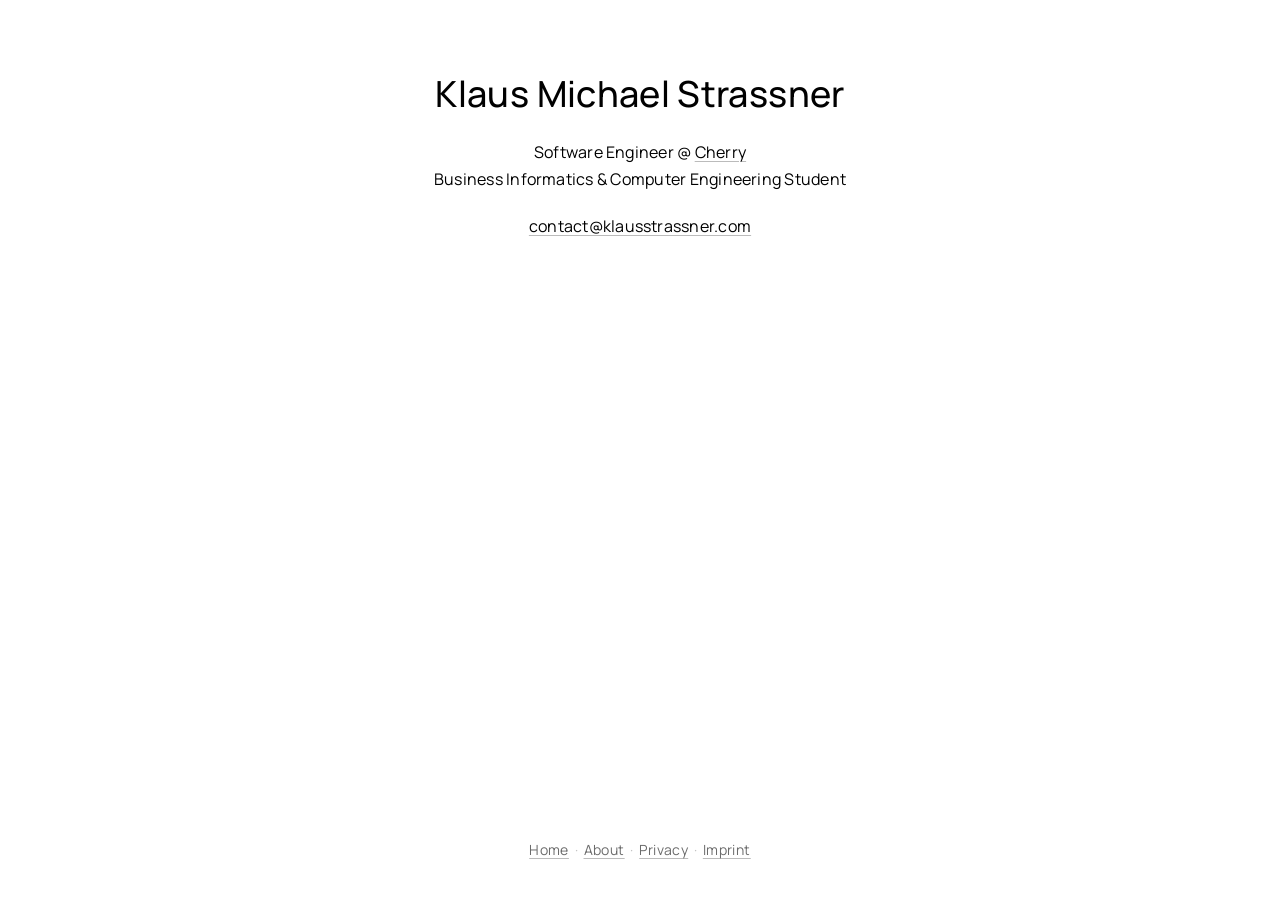
<file: index.html>
<!DOCTYPE html>
<html lang="en">
<head>
<meta charset="utf-8">
<meta name="viewport" content="width=device-width, initial-scale=1">

<title>Klaus Michael Strassner</title>
<meta name="description" content="Klaus Michael Strassner. Software Engineer at Cherry, business informatics and computer engineering student. Vienna, Austria.">
<link rel="canonical" href="https://klausstrassner.com/">
<meta name="google-site-verification" content="Ui3ZwumRiU5YnxxfcN7nwC0uKyw3u6Z3zXkQz4oDZbk">

<meta property="og:type" content="profile">
<meta property="og:site_name" content="Klaus Michael Strassner">
<meta property="og:title" content="Klaus Michael Strassner">
<meta property="og:description" content="Software Engineer at Cherry. Business informatics and computer engineering student. Vienna, Austria.">
<meta property="og:url" content="https://klausstrassner.com/">
<meta property="og:locale" content="en_GB">
<meta property="profile:first_name" content="Klaus">
<meta property="profile:last_name" content="Strassner">
<meta name="twitter:card" content="summary">
<meta name="twitter:title" content="Klaus Michael Strassner">
<meta name="twitter:description" content="Software Engineer at Cherry. Business informatics and computer engineering student. Vienna, Austria.">

<link rel="icon" href="/favicon.svg" type="image/svg+xml">
<link rel="preload" href="/fonts/manrope-latin.woff2" as="font" type="font/woff2" crossorigin>
<link rel="stylesheet" href="/css/style.css">
</head>
<body>

<main class="card">
  <h1>Klaus Michael Strassner</h1>

  <p class="roles">
    Software Engineer @ <a target="_blank" rel="noopener" href="https://www.cherry.de/en-gb">Cherry</a><br>
    Business Informatics &amp; Computer Engineering Student
  </p>

  <p class="contact"><a href="mailto:contact@klausstrassner.com">contact@klausstrassner.com</a></p>
</main>

<footer class="foot">
  <a href="/">Home</a><span class="sep">·</span><a href="/about/">About</a><span class="sep">·</span><a href="/privacy/">Privacy</a><span class="sep">·</span><a href="/imprint/">Imprint</a>
</footer>

<script type="application/ld+json">
{
  "@context": "https://schema.org",
  "@type": "Person",
  "name": "Klaus Michael Strassner",
  "givenName": "Klaus",
  "familyName": "Strassner",
  "url": "https://klausstrassner.com/",
  "email": "mailto:contact@klausstrassner.com",
  "jobTitle": "Software Engineer",
  "worksFor": { "@type": "Organization", "name": "Cherry", "url": "https://www.cherry.de/en-gb" },
  "address": { "@type": "PostalAddress", "addressLocality": "Vienna", "addressCountry": "AT" },
  "alumniOf": [
    { "@type": "CollegeOrUniversity", "name": "TU Wien" },
    { "@type": "CollegeOrUniversity", "name": "Universität Wien" }
  ],
  "sameAs": [
    "https://www.linkedin.com/in/klaus-strassner",
    "https://github.com/klaus-strassner"
  ]
}
</script>

</body>
</html>
</file>
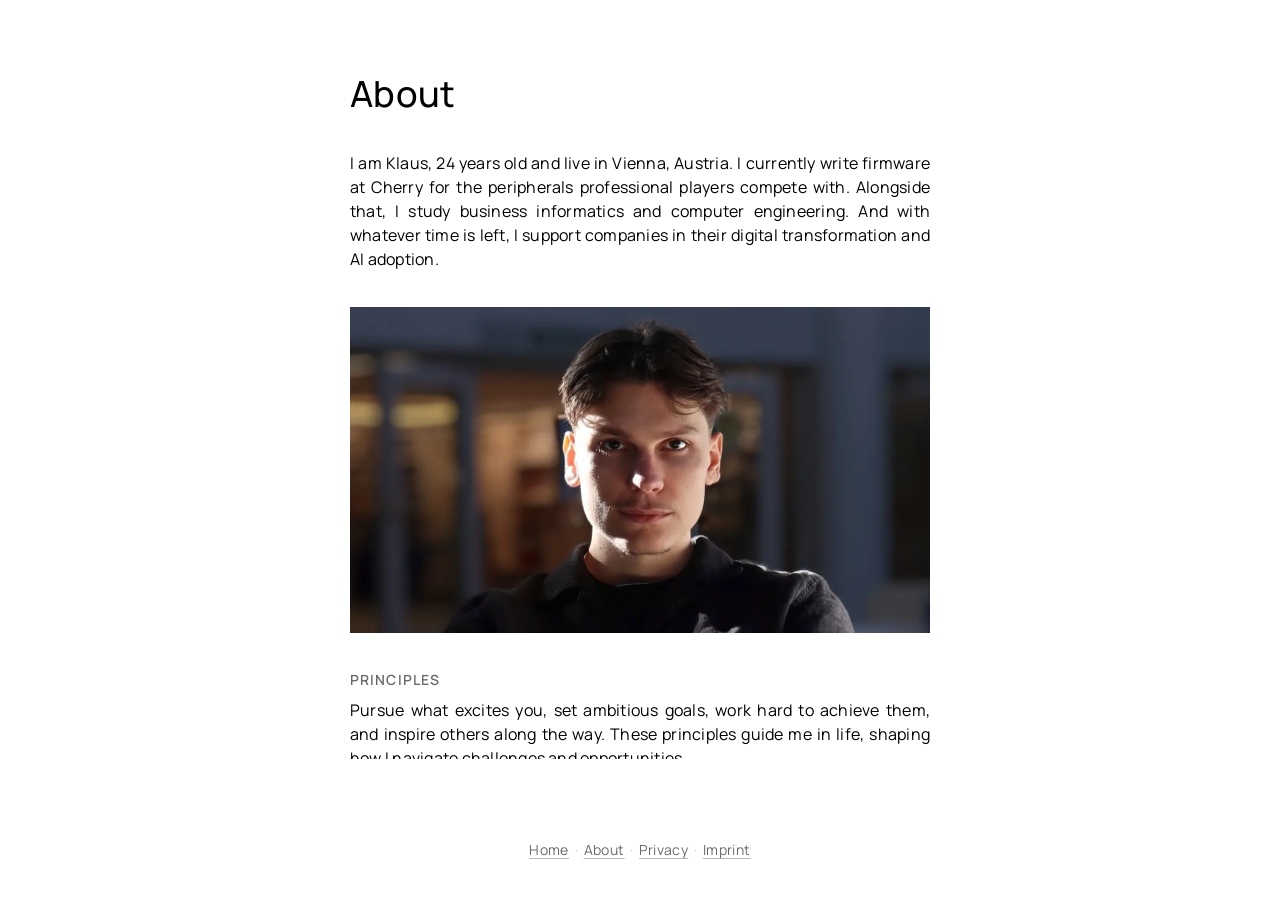
<file: about/index.html>
<!DOCTYPE html>
<html lang="en">
<head>
<meta charset="utf-8">
<meta name="viewport" content="width=device-width, initial-scale=1">

<title>About Klaus Michael Strassner</title>
<meta name="description" content="Klaus Michael Strassner: software engineer at Cherry, business informatics and computer engineering student in Vienna. What I work on, and the principles behind it.">
<link rel="canonical" href="https://klausstrassner.com/about/">

<meta property="og:type" content="profile">
<meta property="og:site_name" content="Klaus Michael Strassner">
<meta property="og:title" content="About Klaus Michael Strassner">
<meta property="og:description" content="Software Engineer at Cherry. Business informatics and computer engineering student. Vienna, Austria.">
<meta property="og:url" content="https://klausstrassner.com/about/">
<meta property="og:locale" content="en_GB">
<meta property="profile:first_name" content="Klaus">
<meta property="profile:last_name" content="Strassner">
<meta name="twitter:card" content="summary">
<meta name="twitter:title" content="About Klaus Michael Strassner">
<meta name="twitter:description" content="Software Engineer at Cherry. Business informatics and computer engineering student. Vienna, Austria.">

<link rel="icon" href="/favicon.svg" type="image/svg+xml">
<link rel="preload" href="/fonts/manrope-latin.woff2" as="font" type="font/woff2" crossorigin>
<link rel="stylesheet" href="/css/style.css">
</head>
<body>

<main class="page">
  <h1>About</h1>

  <p>I am Klaus, <span class="age" data-born="2002-09-26">23</span> years old and live in Vienna, Austria. I currently write firmware at Cherry for the peripherals professional players compete with. Alongside that, I study business informatics and computer engineering. And with whatever time is left, I support companies in their digital transformation and AI adoption.</p>

  <img class="page__band" src="/img/portrait.webp"
       width="1117" height="628" decoding="async"
       alt="Portrait of Klaus Michael Strassner.">

  <h2>Principles</h2>
  <p>Pursue what excites you, set ambitious goals, work hard to achieve them, and inspire others along the way. These principles guide me in life, shaping how I navigate challenges and opportunities.</p>

  <h2>Interests</h2>
  <p>Beyond esports, I'm interested in computer engineering, hardware, and high-performance technologies. I enjoy exploring how precision, quality, and optimization can elevate performance – not just in machines but in humans too. I firmly believe that with the right mindset, consistent effort, and a commitment to growth, anything is achievable.</p>

</main>

<footer class="foot">
  <a href="/">Home</a><span class="sep">·</span><a href="/about/">About</a><span class="sep">·</span><a href="/privacy/">Privacy</a><span class="sep">·</span><a href="/imprint/">Imprint</a>
</footer>

<script>
/* The age in the opening line. The number is written into the markup so
   the sentence reads correctly with no scripting at all, and this only
   corrects it, which it has to do once a year. */
(function () {
  var el = document.querySelector('.age');
  if (!el) return;
  var born = new Date(el.getAttribute('data-born') + 'T00:00:00');
  if (isNaN(born)) return;
  var now = new Date();
  var age = now.getFullYear() - born.getFullYear();
  var months = now.getMonth() - born.getMonth();
  /* Not had the birthday yet this year. */
  if (months < 0 || (months === 0 && now.getDate() < born.getDate())) age--;
  el.textContent = age;
})();
</script>

</body>
</html>
</file>
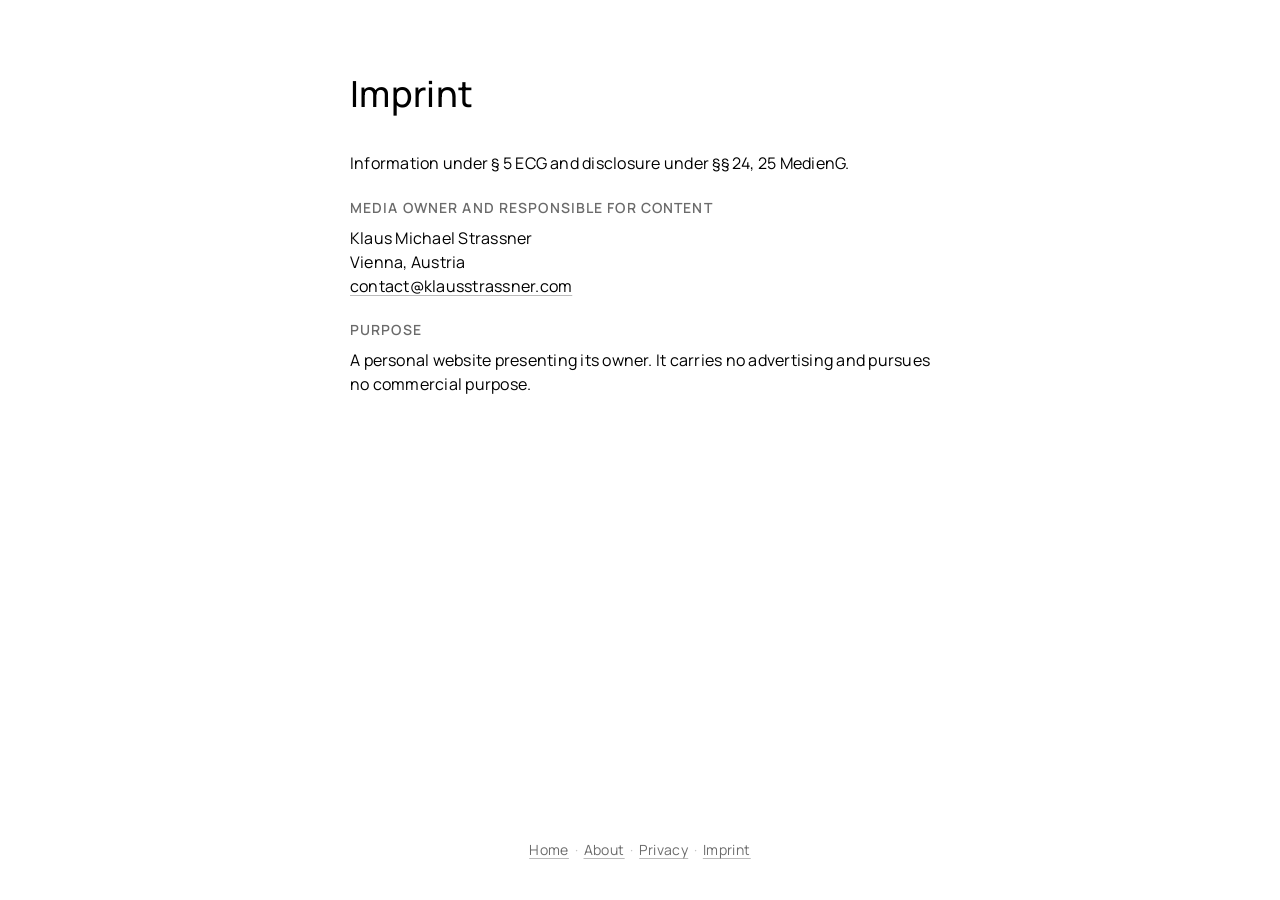
<file: imprint/index.html>
<!DOCTYPE html>
<html lang="en">
<head>
<meta charset="utf-8">
<meta name="viewport" content="width=device-width, initial-scale=1">
<title>Imprint</title>
<meta name="description" content="Imprint and disclosure under § 5 ECG and §§ 24, 25 MedienG for klausstrassner.com.">
<meta name="robots" content="noindex">
<link rel="canonical" href="https://klausstrassner.com/imprint/">
<link rel="icon" href="/favicon.svg" type="image/svg+xml">
<link rel="preload" href="/fonts/manrope-latin.woff2" as="font" type="font/woff2" crossorigin>
<link rel="stylesheet" href="/css/style.css">
</head>
<body>

<main class="page">
  <h1>Imprint</h1>

  <p>Information under § 5 ECG and disclosure under §§ 24, 25 MedienG.</p>

  <h2>Media owner and responsible for content</h2>
  <p>
    Klaus Michael Strassner<br>
    Vienna, Austria<br>
    <a href="mailto:contact@klausstrassner.com">contact@klausstrassner.com</a>
  </p>

  <h2>Purpose</h2>
  <p>A personal website presenting its owner. It carries no advertising and pursues no commercial purpose.</p>
</main>

<footer class="foot">
  <a href="/">Home</a><span class="sep">·</span><a href="/about/">About</a><span class="sep">·</span><a href="/privacy/">Privacy</a><span class="sep">·</span><a href="/imprint/">Imprint</a>
</footer>

</body>
</html>
</file>
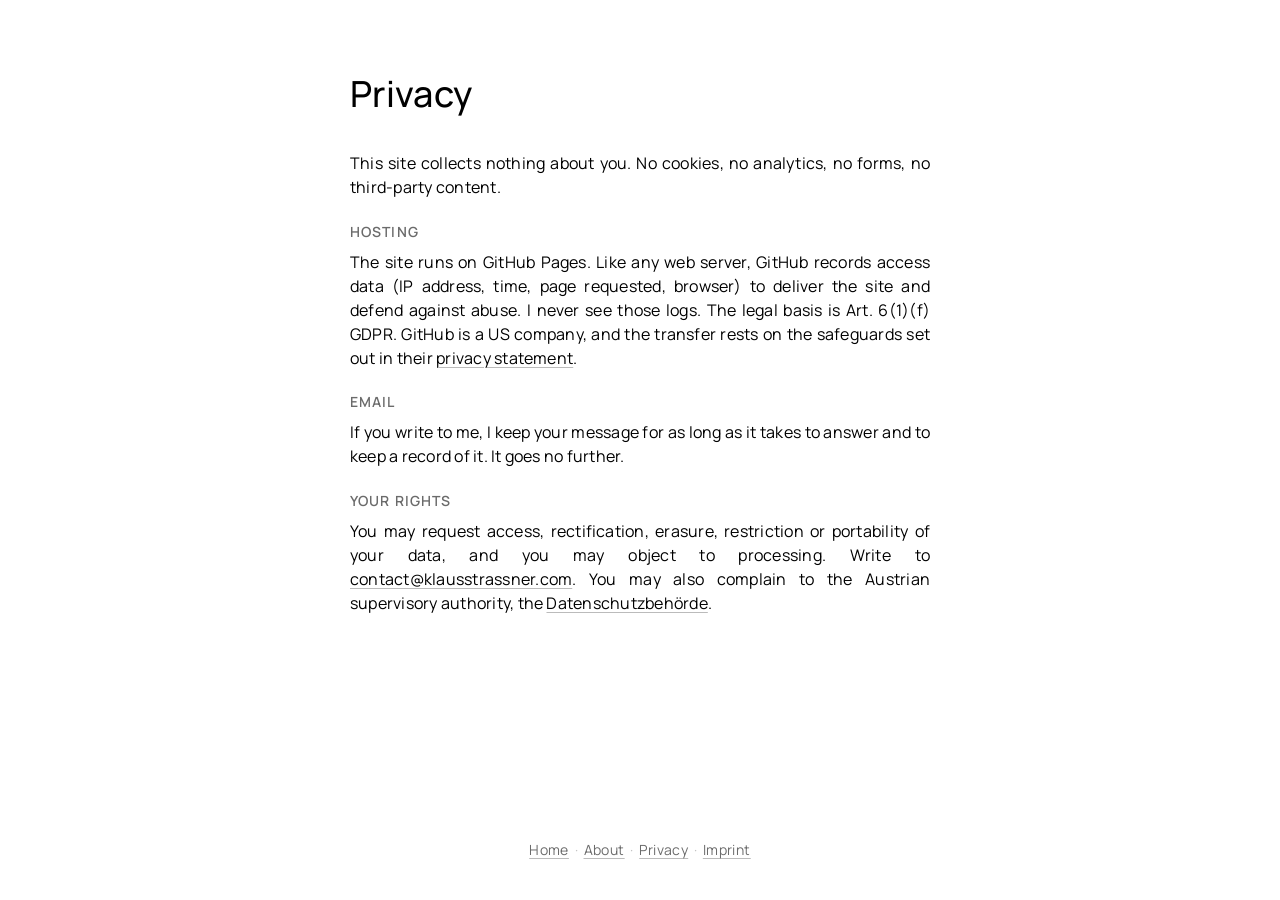
<file: privacy/index.html>
<!DOCTYPE html>
<html lang="en">
<head>
<meta charset="utf-8">
<meta name="viewport" content="width=device-width, initial-scale=1">
<title>Privacy</title>
<meta name="description" content="Privacy notice for klausstrassner.com. No cookies, no analytics, no forms, no third-party requests.">
<meta name="robots" content="noindex">
<link rel="canonical" href="https://klausstrassner.com/privacy/">
<link rel="icon" href="/favicon.svg" type="image/svg+xml">
<link rel="preload" href="/fonts/manrope-latin.woff2" as="font" type="font/woff2" crossorigin>
<link rel="stylesheet" href="/css/style.css">
</head>
<body>

<main class="page">
  <h1>Privacy</h1>

  <p>This site collects nothing about you. No cookies, no analytics, no forms, no third-party content.</p>

  <h2>Hosting</h2>
  <p>The site runs on GitHub Pages. Like any web server, GitHub records access data (IP address, time, page requested, browser) to deliver the site and defend against abuse. I never see those logs. The legal basis is Art. 6(1)(f) GDPR. GitHub is a US company, and the transfer rests on the safeguards set out in their <a target="_blank" rel="noopener" href="https://docs.github.com/site-policy/privacy-policies/github-privacy-statement">privacy statement</a>.</p>

  <h2>Email</h2>
  <p>If you write to me, I keep your message for as long as it takes to answer and to keep a record of it. It goes no further.</p>

  <h2>Your rights</h2>
  <p>You may request access, rectification, erasure, restriction or portability of your data, and you may object to processing. Write to <a href="mailto:contact@klausstrassner.com">contact@klausstrassner.com</a>. You may also complain to the Austrian supervisory authority, the <a target="_blank" rel="noopener" href="https://www.dsb.gv.at">Datenschutzbehörde</a>.</p>
</main>

<footer class="foot">
  <a href="/">Home</a><span class="sep">·</span><a href="/about/">About</a><span class="sep">·</span><a href="/privacy/">Privacy</a><span class="sep">·</span><a href="/imprint/">Imprint</a>
</footer>

</body>
</html>
</file>
<file: css/style.css>
/* Manrope, variable. One file carries every weight from 200 to 800,
   so the whole site needs exactly one typeface. */
@font-face {
  font-family: "Manrope";
  font-style: normal;
  font-weight: 200 800;
  font-display: swap;
  src: url(/fonts/manrope-latin.woff2) format("woff2");
  unicode-range: U+0000-00FF, U+0131, U+0152-0153, U+02BB-02BC, U+02C6, U+02DA, U+02DC, U+0304, U+0308, U+0329, U+2000-206F, U+20AC, U+2122, U+2191, U+2193, U+2212, U+2215, U+FEFF, U+FFFD;
}
@font-face {
  font-family: "Manrope";
  font-style: normal;
  font-weight: 200 800;
  font-display: swap;
  src: url(/fonts/manrope-latin-ext.woff2) format("woff2");
  unicode-range: U+0100-02BA, U+02BD-02C5, U+02C7-02CC, U+02CE-02D7, U+02DD-02FF, U+0304, U+0308, U+0329, U+1D00-1DBF, U+1E00-1E9F, U+1EF2-1EFF, U+2020, U+20A0-20AB, U+20AD-20C0, U+2113, U+2C60-2C7F, U+A720-A7FF;
}

:root {
  color-scheme: light;

  --ink: #000;
  --muted: #6b6b6b;
  --rule: #e8e8e8;
  --gap: 1.25rem;

  /* The text column, shared by every page. Change it here and the legal
     pages, the card and the book all follow. Every page is exactly this
     wide, the book included, so its picture rail comes out of the same
     box rather than being added beside it. */
  --measure: 58ch;
  --plate: clamp(7rem, 13vw, 10rem);   /* width of the picture rail */
  --beat-gap: var(--size-2);   /* the clearance between a plate and the text */
  /* Subheading spacing, shared by the book and the legal pages. */
  --section-space: clamp(0.9rem, 2.4vh, 1.35rem);   /* above a subheading */
  --head-gap: 0.5rem;                               /* below one */

  /* One typeface. Scale and weight carry the hierarchy. */
  --size-1: 0.875rem;
  --size-2: 1rem;
  --size-3: 1.2rem;
  --size-4: 1.44rem;
  --size-5: clamp(1.5rem, 4.5vw, 2.25rem);
}

html {
  height: 100%;
  overflow: hidden;
  background: #fff;
  color: var(--ink);
}

/* Column layout so the footer sits at the bottom of short pages
   without ever being fixed over the content on long ones. */
body {
  margin: 0;
  height: 100dvh;
  overflow: hidden;
  display: flex;
  flex-direction: column;
  align-items: center;
  padding: clamp(2rem, 8vh, 7rem) clamp(1.5rem, 6vw, 4rem) clamp(1.25rem, 4vw, 2.5rem);
  box-sizing: border-box;
  font-family: "Manrope", system-ui, sans-serif;
  line-height: 1.5;
  letter-spacing: 0.015em;
}

/* The page itself never scrolls. If a long page genuinely cannot fit,
   only this region does, so the footer stays where it is.
   min-height:0 is what lets a flex child shrink below its content. */
main {
  flex: 1 1 auto;
  min-height: var(--plate);
  overflow-y: auto;
  overscroll-behavior: contain;
}

h1 {
  margin: 0;
  font-size: var(--size-5);
  font-weight: 500;
  line-height: 1.2;
  letter-spacing: 0.01em;
}

a {
  color: inherit;
  text-decoration: underline;
  text-decoration-thickness: 1px;
  text-underline-offset: 0.2em;
  text-decoration-color: #bbb;
  transition: text-decoration-color 0.15s ease;
}
a:hover { text-decoration-color: currentColor; }
a:focus-visible { outline: 2px solid var(--ink); outline-offset: 3px; }

.sep { padding: 0 0.4em; color: #c4c4c4; }

/* --- Landing card ---------------------------------------------- */

.card {
  max-width: var(--measure);
  text-align: center;
  text-wrap: balance;
}

.roles {
  margin: clamp(1rem, 3vw, 1.5rem) 0 0;
  font-size: var(--size-2);
  line-height: 1.7;
}

.contact {
  margin: var(--gap) 0 0;
  font-size: var(--size-2);
}

/* --- Footer ----------------------------------------------------- */

.foot {
  flex: none;
  margin-top: clamp(3rem, 9vw, 5rem);
  font-size: var(--size-1);
  letter-spacing: 0.03em;
  text-align: center;
  color: var(--muted);
}

/* --- Long-form pages -------------------------------------------- */

.page {
  max-width: var(--measure);
  text-align: justify;
}

.page h1 { margin-bottom: clamp(1.5rem, 4vw, 2.25rem); }

.page h2 {
  margin: var(--section-space) 0 var(--head-gap);
  font-size: var(--size-1);
  font-weight: 600;
  letter-spacing: 0.08em;
  text-transform: uppercase;
  color: var(--muted);
}

.page p {
  margin: 0;
  font-size: var(--size-2);
}
.page p + p { margin-top: 1rem; }

/* The way on to the long page. It closes the page rather than continuing
   it, so it takes the same air as a section label above it. */
.page__more { margin-top: var(--section-space); }

/* The portrait, at the page's own width. No border and no rail: at any
   smaller size it sits beside the prose as a box, and two blocks of
   similar weight side by side read as a picture dropped in rather than
   as part of the page. Given the full measure it is simply how the page
   opens. */
.page__band {
  display: block;
  width: 100%;
  /* No aspect-ratio and no object-fit. The height follows the file's own
     proportions, so the picture is shown as it was cropped and never
     recomposed by the layout. */
  height: auto;
  /* It follows the opening paragraph now, so it needs the same air above
     it as below. The lower margin collapses with the heading beneath. */
  margin: clamp(1.5rem, 4vw, 2.25rem) 0;
  background: var(--rule);
}

/* --- The book ---------------------------------------------------- */
/* Four authored leaves on one horizontal track. Snap does the flipping,
   so swipe, arrow keys, anchor links and the back button all work with
   no script at all. The script only adds arrow keys and focus. */

.book-wrap {
  display: flex;
  flex-direction: column;
  overflow: hidden;
  width: min(var(--measure), 100%);
}

.book-wrap h1 { margin-bottom: clamp(1.25rem, 3.5vh, 2rem); }

.book {
  flex: 1 1 auto;
  min-height: var(--plate);
  display: flex;
  overflow-x: auto;
  overflow-y: hidden;
  scroll-snap-type: x mandatory;
  scroll-behavior: smooth;
  scrollbar-width: none;
}
.book::-webkit-scrollbar { display: none; }

.leaf {
  flex: 0 0 100%;
  scroll-snap-align: start;
  scroll-snap-stop: always;
  display: flex;
  flex-direction: column;
  min-height: var(--plate);
}
/* The leaf is a container, not a control. It takes focus on a turn so
   keyboard and screen reader users follow the flip, but showing a ring
   around a whole page would read as an error. */
.leaf:focus { outline: none; }

/* The chapter title. It differs from the beat headings below it on every
   axis that reads at a glance, size, case and weight, rather than on
   colour alone, which was too quiet to register as a level. */
.leaf__head {
  flex: none;
  margin: 0 0 clamp(0.9rem, 2.5vh, 1.4rem);
  font-size: var(--size-3);
  font-weight: 500;
  letter-spacing: 0.01em;
  color: var(--ink);
}

/* The leaf scrolls, the running head and the folio do not, so the page
   turn stays reachable no matter how far down the prose you are. */
.leaf__body {
  flex: 1 1 auto;
  min-height: var(--plate);
  overflow-y: auto;
  /* Without this the computed overflow-x is auto, which makes the leaf a
     horizontal scroll container of its own and lets it swallow swipes. */
  overflow-x: hidden;
  /* Contain the vertical axis only. Containing both is what stopped a
     sideways swipe from ever chaining out to the page track. */
  overscroll-behavior-y: contain;
  overscroll-behavior-x: auto;
  /* No gutter: the 6px scrollbar only claims space on the rare short
     viewport where the leaf actually scrolls, and reserving it always
     would hold every paragraph 16px clear of the rule and the title. */
  /* One grid for the whole leaf rather than one per beat, so every beat
     shares the same rail and the same measure. */
  display: grid;
  /* A rail either side of the text. The prose spans whichever two of the
     three columns leave its picture on the correct side, so the measure
     stays identical whether the plate is left or right. */
  grid-template-columns: var(--plate) minmax(0, 1fr) var(--plate);
  column-gap: var(--beat-gap);
  align-content: start;
  /* Items must not stretch. A picture makes its rows taller than the
     text in them, and a stretching heading absorbs that slack, which
     opens a different gap under every heading that has a picture. */
  align-items: start;
}

/* A hairline with no stepper arrows, which needs the two engines kept
   apart. Chrome gives scrollbar-width precedence over the ::-webkit-
   pseudo-elements, and its thin scrollbar draws arrows on Windows, so
   Chrome gets the pseudo-elements and Firefox, which draws none, gets
   the standard properties behind a vendor query. */
.leaf__body::-webkit-scrollbar { width: 6px; }
.leaf__body::-webkit-scrollbar-track { background: transparent; }
.leaf__body::-webkit-scrollbar-thumb { background: #d6d6d6; border-radius: 3px; }
.leaf__body::-webkit-scrollbar-thumb:hover { background: #bdbdbd; }
.leaf__body::-webkit-scrollbar-button { display: none; height: 0; }

@supports (-moz-appearance: none) {
  .leaf__body {
    scrollbar-width: thin;
    scrollbar-color: #d6d6d6 transparent;
  }
}

.leaf__body p { margin: 0; font-size: var(--size-2); }
.leaf__body p + p { margin-top: 1rem; }

/* The outer wrapper dissolves, the inner one does not, so a beat is one
   grid row: heading and paragraph travel together. Giving each of them a
   row of its own instead would let a plate taller than the text push the
   two apart, since grid splits that slack across every row the plate
   spans. */
.beat { display: contents; }

.beat__text { grid-column: 1 / 3; }
.beat--flip .beat__text { grid-column: 2 / 4; }
/* A beat with no picture of its own takes the whole measure. */
.beat--full .beat__text { grid-column: 1 / 4; }
/* General sibling, not adjacent: the plate sits between two beats in
   source order so that the phone layout puts it beside the right
   paragraph, and an adjacent-sibling rule would skip the beat after it. */
.beat ~ .beat .beat__text { margin-top: var(--section-space); }

.beat h3 {
  margin: 0 0 var(--head-gap);
  font-size: var(--size-1);
  font-weight: 600;
  letter-spacing: 0.08em;
  text-transform: uppercase;
  color: var(--muted);
}
/* Justified, which squares the text block off against the picture
   beside it. No hyphenation, so the beats that sit in the rail open
   gaps between words: broken words would cost more than they save. */
.beat p {
  line-height: 1.45;
  text-align: justify;
}

/* Square, and sized so its side is about the height of the beat it sits
   beside. The rail column drives the width and aspect-ratio takes the
   height from it, rather than the row driving the height, which would
   stretch the square into a portrait. */
.leaf__plate {
  /* Grid blockifies its items, so this only matters once the phone
     layout drops the grid; an inline replaced element collapses. */
  display: block;
  grid-column: 3;
  /* Always 1:1. The width comes from the rail, the height follows it.
     Top-aligned, so the square starts level with its beat's heading.
     min-height matches the square, so a picture taller than its beat
     grows that row instead of spilling into the next one. */
  align-self: start;
  width: 100%;
  height: auto;
  aspect-ratio: 1 / 1;
  min-height: var(--plate);
  box-sizing: border-box;
  object-fit: cover;
  border: 1px solid var(--ink);
  background: var(--rule);
}
/* One row per beat, so a plate names the beat it belongs to. It cannot
   reach into the next one: a beat with no picture takes the whole
   measure, rail included, and would have nowhere to sit.
   --plate sets the width of the rail and the square takes its height
   from that, so editing a paragraph moves the picture but can never
   stretch it. Where the square is the taller of the two, it is the row
   that gives, and the slack falls below the beat's last line. */
.leaf__plate--from-1 { grid-row: 1; }
/* Every beat but the first carries the between-beat margin inside its
   row, so a plate beside one must clear it to sit level with the heading
   rather than with the top of the row. */
.leaf__plate--from-3 { grid-row: 3; margin-top: var(--section-space); }
.leaf__plate--left { grid-column: 1; }

/* One column on a phone, where there is no rail to span. */
@media (max-width: 34rem) {
  .leaf__body { display: block; }
  .leaf__plate {
    width: min(100%, 15rem);
    height: auto;
    aspect-ratio: 1 / 1;
    margin-top: 0.9rem;
  }
}

/* The chapter's span, as a half-open interval: closed at the year it
   starts, unbounded where it still runs. Tabular figures so the digits
   line up from one chapter to the next. */
.leaf__when {
  margin-left: 0.55em;
  font-size: var(--size-1);
  font-weight: 500;
  letter-spacing: 0.04em;
  font-variant-numeric: tabular-nums;
  color: var(--muted);
  white-space: nowrap;
}

/* Scaffolding text. Delete this rule once every leaf is written. */
.todo { color: var(--muted); }

/* Three columns rather than flex, so the folio stays centred even when
   one side of it is empty. */
.leaf__nav {
  flex: none;
  display: grid;
  grid-template-columns: 1fr auto 1fr;
  align-items: baseline;
  gap: 1rem;
  margin: clamp(1.75rem, 5vh, 2.75rem) 0 0;
  padding-top: 0.9rem;
  border-top: 1px solid var(--rule);
  font-size: var(--size-1);
  letter-spacing: 0.03em;
  color: var(--muted);
}
.leaf__step--next { text-align: right; }

@media (prefers-reduced-motion: reduce) {
  .book { scroll-behavior: auto; }
}
</file>
